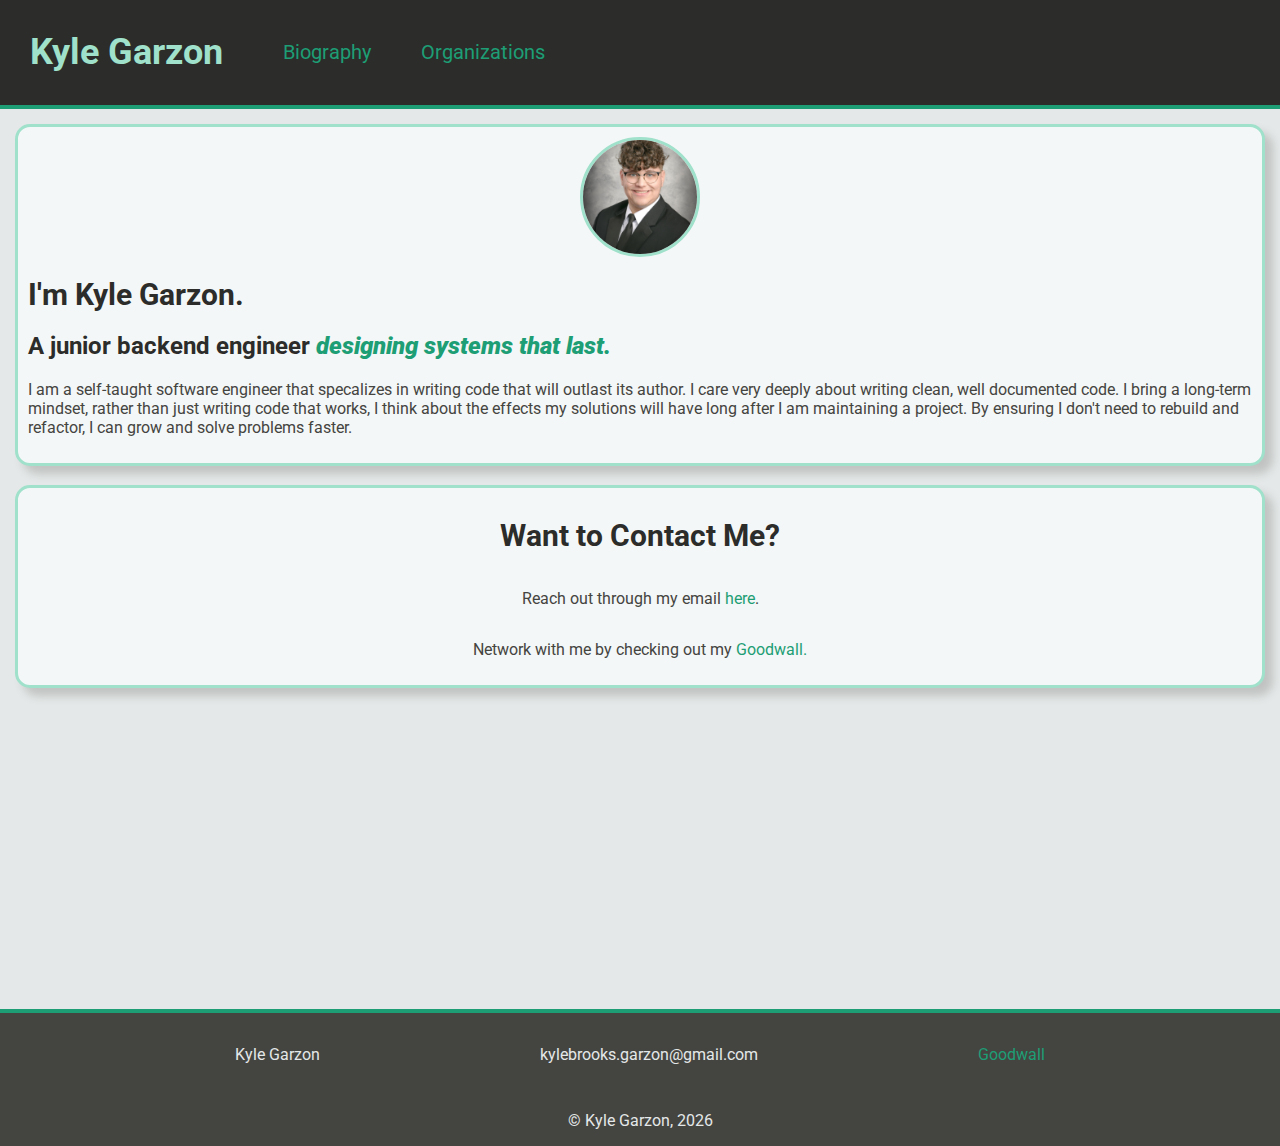
<file: index.html>
<!DOCTYPE html>
<html>
    <head>
        <meta charset="UTF-8">
        <meta name="viewport" content="width=device-width, intial-scale=1.0">
        <title>Kyle Garzon</title>
        <link rel="preconnect" href="https://fonts.googleapis.com">
        <link rel="preconnect" href="https://fonts.gstatic.com" crossorigin>
        <link href="https://fonts.googleapis.com/css2?family=Roboto:ital,wght@0,100..900;1,100..900&display=swap" rel="stylesheet">
        <link rel="stylesheet" href="style.css">
        <script src="./components.js"></script>
    </head>

    <body>
        <site-header></site-header>
        <div class="main">
            <div class="card">
                <img class="profile-img" src="./images/headshot.png" alt="Kyle Garzon">
                <div>
                    <h1>I'm Kyle Garzon.</h1>
                    <h2>A junior backend engineer <span class="teal">designing systems that last.</span></h2>
                    <p>I am a self-taught software engineer that specalizes in writing code that will outlast its author. I care very deeply about writing clean, well documented code. I bring a long-term mindset, rather than just writing code that works, I think about the effects my solutions will have long after I am maintaining a project. By ensuring I don't need to rebuild and refactor, I can grow and solve problems faster.</p>
                </div>
            </div>
            <br>
            <div class="card">
                <h1>Want to Contact Me?</h1>
                <p>Reach out through my email <a href="mailto:kylebrooks.garzon@gmail.com" target="_blank">here</a>.</p>
                <p>Network with me by checking out my <a href="https://www.goodwall.io/kyle-garzon-cca5" target="_blank">Goodwall.</a></p>
            </div>
        </div>
        <site-footer></site-footer>
    </body>
</html>
</file>
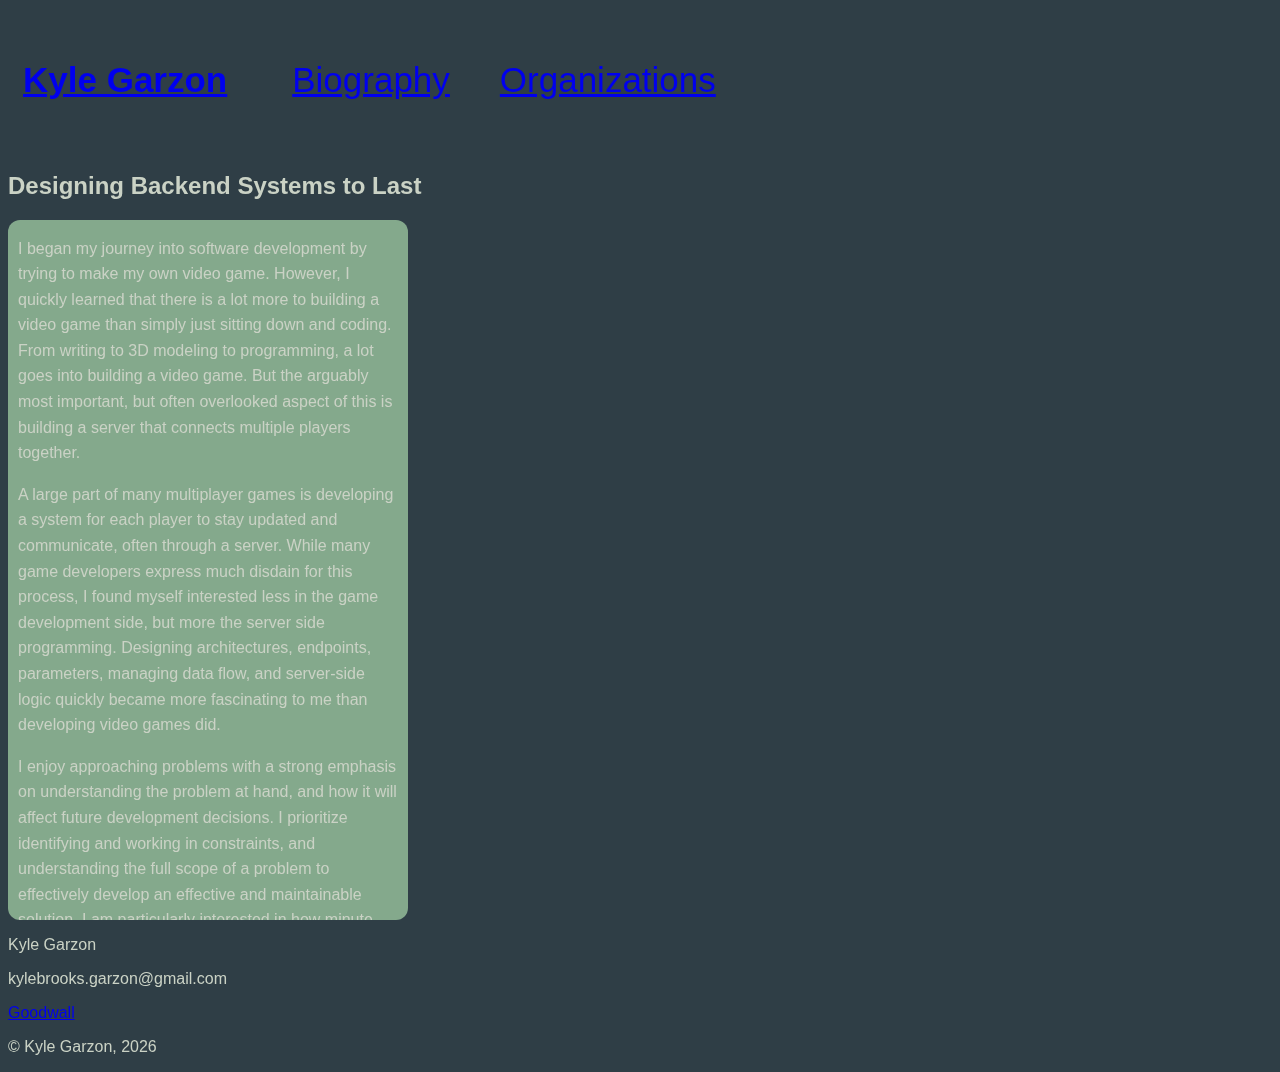
<file: biography/index.html>
<!DOCTYPE html>
<html>
    <head>
        <meta charset="UTF-8">
        <meta name="viewport" content="width=device-width, initial-scale=1.0">
        <title>Kyle Garzon</title>
        <link rel="preconnect" href="https://fonts.googleapis.com">
        <link rel="preconnect" href="https://fonts.gstatic.com" crossorigin>
        <link href="https://fonts.googleapis.com/css2?family=Roboto:ital,wght@0,100..900;1,100..900&display=swap" rel="stylesheet">
        <link rel="stylesheet" href="./bio-style.css">
    </head>
    <body>
        <nav>
            <h1>
                <a href="../index.html">Kyle Garzon</a>
            </h1>
            <a href="./index.html">Biography</a>
            <a href="../organizations/index.html">Organizations</a>
        </nav>
        <div class="main">
            
            <div class="card">
               <h2>Designing Backend Systems to Last</h2>
                    <div class="text-card">
                        <p>I began my journey into software development by trying to make my own video game. However, I quickly learned that there is a lot more to building a video game than simply just sitting down and coding. From writing to 3D modeling to programming, a lot goes into building a video game. But the arguably most important, but often overlooked aspect of this is building a server that connects multiple players together.</p>
                        <p>A large part of many multiplayer games is developing a system for each player to stay updated and communicate, often through a server. While many game developers express much disdain for this process, I found myself interested less in the game development side, but more the server side programming. Designing architectures, endpoints, parameters, managing data flow, and server-side logic quickly became more fascinating to me than developing video games did.</p>
                        <p>I enjoy approaching problems with a strong emphasis on understanding the problem at hand, and how it will affect future development decisions. I prioritize identifying and working in constraints, and understanding the full scope of a problem to effectively develop an effective and maintainable solution. I am particularly interested in how minute design decisions can impact a project over time, and ensuring that I make the right decisions to ensure scalability, security, and a positive developer experience, even when I no longer am working on a project.</p>
                        <p>Currently I am developing my skills as a software engineer through hobby projects, and I plan to attend the University of Oklahoma for Computer Science beginning next fall. I am currently continuing the development of a site to display my portfolio, along with other various projects that solve problems I and many of my classmates encounter in their daily life. This process has taught me the fundamentals of writing backend software and APIs with Golang, and connecting this software with a functional frontend built with JavaScript.</p>
                    </div>
                </div>
            </div>  
        </div>
    </body>   
    <footer>
        <div class="contact">
            <p>Kyle Garzon</p>
            <p>kylebrooks.garzon@gmail.com</p>
            <a href="https://www.goodwall.io/kyle-garzon-cca5" target="_blank">Goodwall</a>
        </div>
        <p>© Kyle Garzon, 2026</p>
    </footer>

</html>
</file>
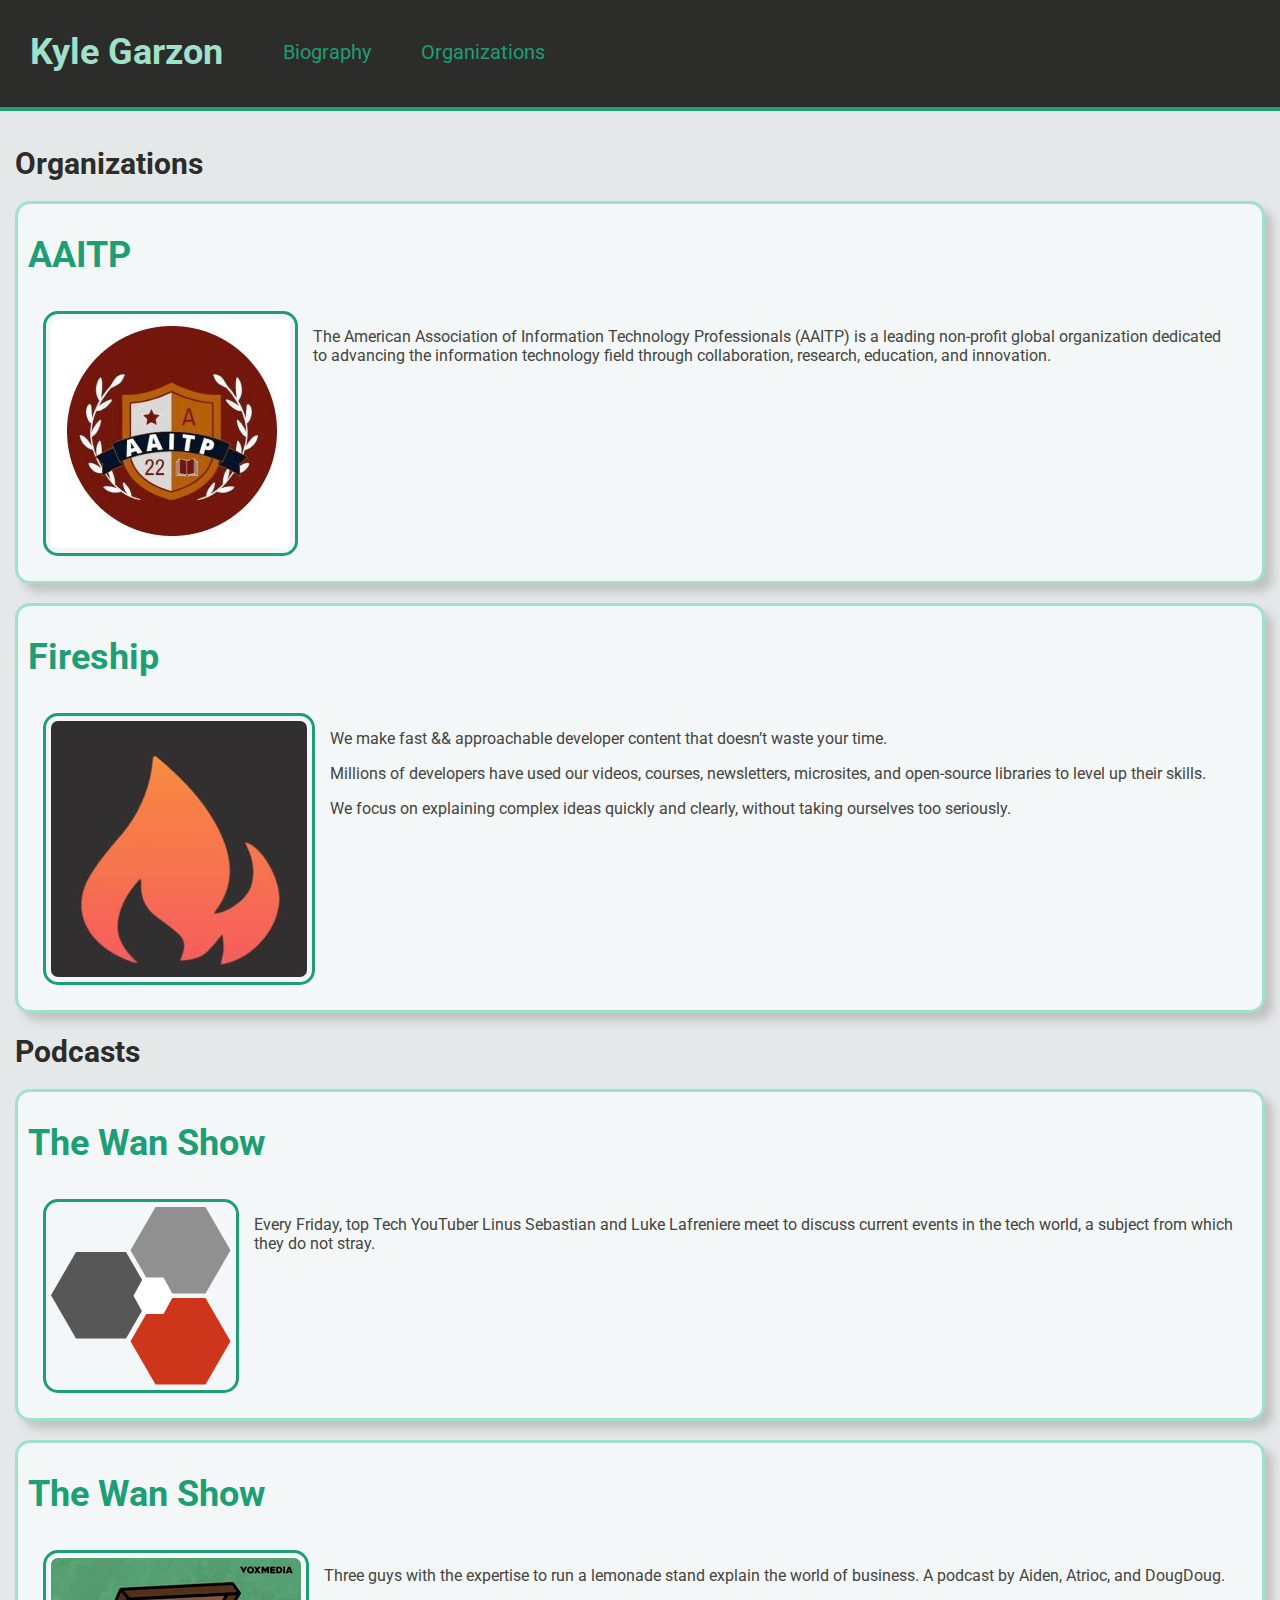
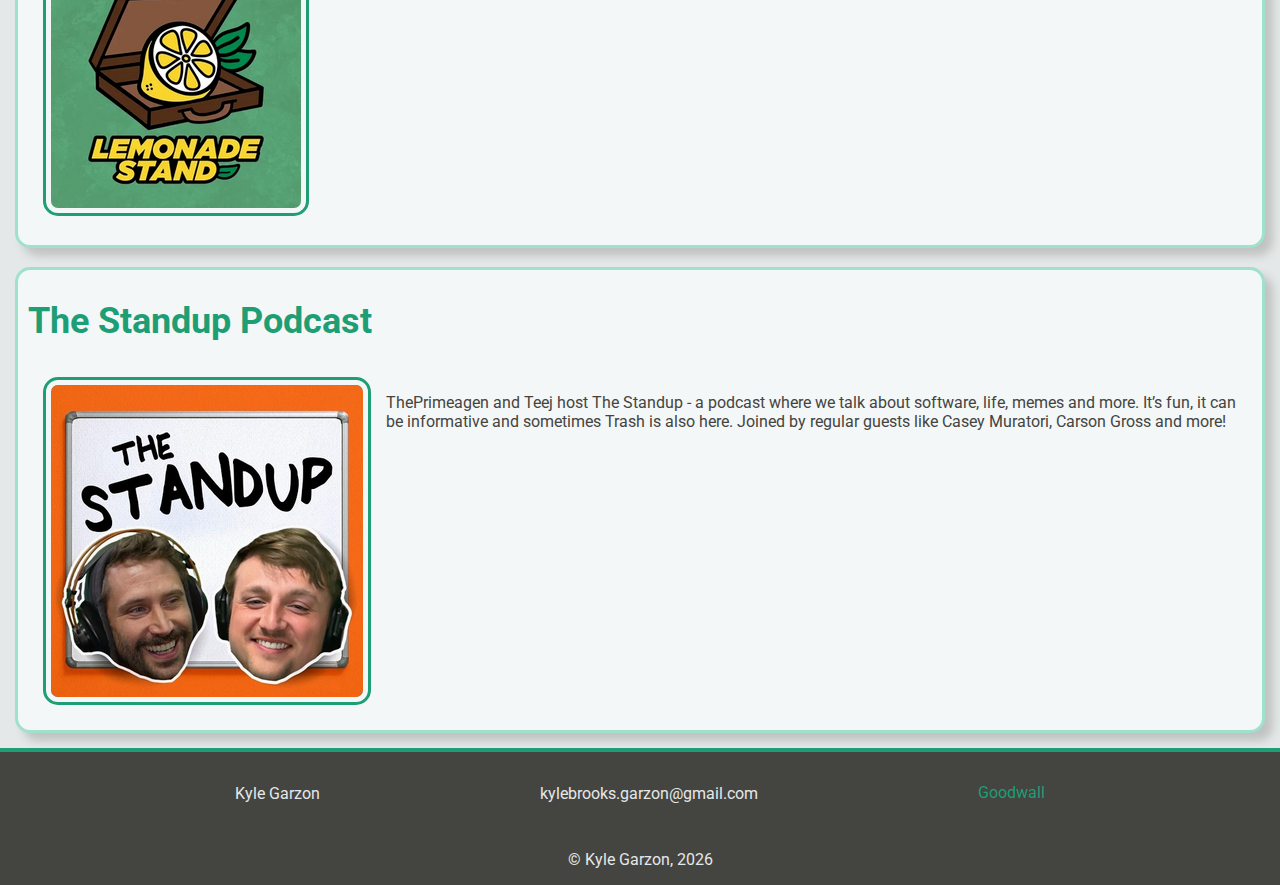
<file: organizations/index.html>
<!DOCTYPE html>
<html>
    <head>
        <meta charset="UTF-8">
        <meta name="viewport" content="width=device-width, intial-scale=1.0">
        <title>Kyle Garzon</title>
        <link rel="preconnect" href="https://fonts.googleapis.com">
        <link rel="preconnect" href="https://fonts.gstatic.com" crossorigin>
        <link href="https://fonts.googleapis.com/css2?family=Roboto:ital,wght@0,100..900;1,100..900&display=swap" rel="stylesheet">
        <link rel="stylesheet" href="./org-style.css">
    </head>

    <body>
        <nav>
            <h1>
                <a href="../index.html">Kyle Garzon</a>
            </h1>
            <a href="../biography/index.html" class="nav-link">Biography</a>
            <a href="./index.html">Organizations</a>
        </nav>
        <div class="main">
            <h1>Organizations</h1>
            <div class="card">
                <h1><a href="https://aaitp.org/" target="_blank">AAITP</a></h1>
                <div class="card-content">
                    <img src="./images/aaitp-logo.jpeg" alt="AAITP Logo">
                    <p>
                        The American Association of Information Technology Professionals (AAITP) is a leading non-profit global organization dedicated to advancing the information technology field through collaboration, research, education, and innovation.
                    </p>
                </div>
            </div>
            <br>
            <div class="card">
                <h1><a href="fireship.dev" target="_blank">Fireship</a></h1>
                <div class="card-content">
                    <img src="./images/fireship-logo.jpeg" alt="Fireship Logo">
                    <div class="text">
                        <p>We make fast && approachable developer content that doesn’t waste your time.</p>
                        <p>Millions of developers have used our videos, courses, newsletters, microsites, and open-source libraries to level up their skills.</p>
                        <p>We focus on explaining complex ideas quickly and clearly, without taking ourselves too seriously.</p>
                    </div>
                </div>
            </div>
            <h1>Podcasts</h1>
            <div class="card">
                <h1><a href="wan.show" target="_blank">The Wan Show</a></h1>
                <div class="card-content">
                    <img src="./images/wan logo.svg" alt="Wan Show Logo">
                    <p>Every Friday, top Tech YouTuber Linus Sebastian and Luke Lafreniere meet to discuss current events in the tech world, a subject from which they do not stray.</p>
                </div>
            </div>
            <br>
            <div class="card">
                <h1><a href="https://www.youtube.com/@LemonadeStandPodcast" target="_blank">The Wan Show</a></h1>
                <div class="card-content">
                    <div class="img-card">
                        <img src="./images/lemonade-stand.png" alt="Lemonade Stand Logo">
                    </div>
                    <div class="text-card">
                            <p>Three guys with the expertise to run a lemonade stand explain the world of business. A podcast by Aiden, Atrioc, and DougDoug.</p>
                    </div>
                </div>
            </div>
            <br>
            <div class="card">
                <h1><a href="https://thestanduppod.com/" target="_blank">The Standup Podcast</a></h1>
                <div class="card-content">
                    <img src="./images/the-standup.png" alt="The Standup logo">
                    <p>ThePrimeagen and Teej host The Standup - a podcast where we talk about software, life, memes and more. It’s fun, it can be informative and sometimes Trash is also here. Joined by regular guests like Casey Muratori, Carson Gross and more!</p>
                </div>
            </div>
        </div>
    </body>
    <footer>
        <div class="contact">
            <p>Kyle Garzon</p>
            <p>kylebrooks.garzon@gmail.com</p>
            <a href="https://www.goodwall.io/kyle-garzon-cca5" target="_blank">Goodwall</a>
        </div>
        <p>© Kyle Garzon, 2026</p>
    </footer>
</html>
</file>
<file: style.css>
* {
    box-sizing: border-box;
}

html, body {
    font-family: "Roboto", sans-serif;
    margin: 0;
    padding: 0;
    height: 100%;
}

nav {
    background-color: #2C2C2A;
    display: flex;
    align-items: baseline;
    align-items: center;
    gap: 50px;
    border-bottom: 4px solid #1D9E75;
    padding-left: 20px;
}

nav h1 {
    padding: 10px;
    display: flex;
}

nav h1 a {
    color: #9FE1CB;
    font-size: 36px;
    display: flex;
    margin: 0;
    padding: 0;
    text-decoration: none;
    cursor: pointer;
    transition: color 0.2s ease;
}

nav h1 a:hover {
    color:#1D9E75;
}

nav h1 a:active {
    color:#0F6E56;
}

nav a {
    font-size: 20px;
    display: flex;
    margin: 0;
    padding: 0;
    color: #1D9E75;
    text-decoration: none;
    transition: color 0.2s ease;
}

nav a:hover {
    color:#9FE1CB;
}

nav a:active {
    color:#0F6E56;
}

.main {
    padding-top: 1px;
    margin-top: 0;
    min-height: 100%;
    background-color: #e4e8e8;
    padding: 15px;
    align-items: center;
}

.main .teal {
    color: #1D9E75;
    font-weight: 900;
    font-style: italic;
}

.main h1 {
    color: #2C2C2A;
    font-size: 30px;
}

.main h2 {
    color: #2C2C2A;
    font-size: 24px;
}

.main p {
    color: #444441;
    font-size: 16px;
}

.main a {
    font-size: 16px;
    margin: 0;
    padding: 0;
    color: #1D9E75;
    text-decoration: none;
    transition: color 0.2s ease;
}

.main a:hover {
    color:#9FE1CB;
}

.main a:active {
    color:#0F6E56;
}

.main .card {
    display: flex;
    flex-direction: column;
    align-items: center;
    justify-content: space-between;
    background-color: #f4f7f7;
    border: 3px solid #9FE1CB;
    border-radius: 15px;
    width: 100%;
    height: 30%;
    padding: 10px;
    box-shadow: 8px 8px 8px rgba(88, 87, 80, 0.25);

}

.main .card .profile-img {
    width: 120px;
    height: 120px;
    border-radius: 50%;
    object-fit: cover;
    border: 3px solid #9FE1CB;
}

footer {
    border-top: 4px solid #1D9E75;;
    padding-top: 1px;
    margin-top: 0;
    background-color: #444441;
    display: flex;
    justify-content: center;
    align-items: center;
    flex-direction: column;
    font-size: 16px;
}

footer .contact {
    font-size: 16px;
    padding: 15px;
    color: #e4e8e8;
    display: flex;
    flex-direction: row;
    justify-content: space-evenly;
    align-items: center;
    width: 100%;
}

footer .contact a {
    text-decoration: none;
    color: #1D9E75;
}

footer a:hover {
    color:#9FE1CB;
}

footer a:active {
    color:#0F6E56;
}

footer p {
    font-size: 16px;
    color: #e4e8e8;
}
</file>
<file: biography/bio-style.css>
/* https://coolors.co/palette/cad2c5-84a98c-52796f-354f52-2f3e46 */


* {
    box-sizing: border-box;
}

body {
    background-color: #2F3E46;
    color: #CAD2C5;
    font-family: "Inter", sans-serif;
}


h1 {
    padding: 15px;
    font-size: 55px;
}

.gradient-text {
    background: linear-gradient(to right, #CAD2C5, #84A98C);
    -webkit-background-clip: text;
    background-clip: text;
    color: transparent;
}

nav {
    display: flex;
    align-items: baseline;
    align-items: center;
    gap: 50px;
}

nav a {
    font-size: 35px;
    display: flex;
    margin: 0;
    padding: 0;
}

nav a:visited {
    color:#CAD2C5;
}

nav a:active {
    color:#84A98C;
}


.bio-card {
    display: flex;               
    flex-direction: column;     
    background-color: #CAD2C5;           
    padding: 15px;
    border-radius: 12px;        
    box-shadow: 0 4px 12px rgba(0, 0, 0, 0.2);
    max-width: 90%;            
    margin: 20px auto;           
}

.bio-card h2 {
    color: #2F3E46;
}

.bio-content {
    display: flex;
    flex-direction: row;
    align-items: flex-start;
    gap: 20px;
}

.img-card {

    background-color: #84A98C;
    border: 6px solid #84A98C;
    border-radius: 12px;

    width: 292px;
    height: auto;
    display: flex;
}

.img-card img {
    width: 100%;
    height: auto;
    display: block;
    border-radius: 8px; /* slightly smaller than parent so border shows */
}


.text-card {

    width: 400px;

    max-height: 700px;
    overflow-y: auto;
    padding-right: 10px;

    background-color: #84A98C;
    color: #CAD2C5;
    border-radius: 12px;

    text-align: left;

    flex: 1;
    line-height: 1.6;
    overflow-wrap: break-word;
}

.text-card p {
    padding-left: 10px;
}
</file>
<file: organizations/org-style.css>
* {
    box-sizing: border-box;
}

html, body {
    font-family: "Roboto", sans-serif;
    margin: 0;
    padding: 0;
    height: 100%;
}

nav {
    background-color: #2C2C2A;
    display: flex;
    align-items: baseline;
    align-items: center;
    gap: 50px;
    border-bottom: 4px solid #1D9E75;
    padding-left: 20px;
}

nav h1 {
    padding: 10px;
    display: flex;
}

nav h1 a {
    color: #9FE1CB;
    font-size: 36px;
    display: flex;
    margin: 0;
    padding: 0;
    text-decoration: none;
    cursor: pointer;
    transition: color 0.2s ease;
}

nav h1 a:hover {
    color:#1D9E75;
}

nav h1 a:active {
    color:#0F6E56;
}

nav a {
    font-size: 20px;
    display: flex;
    margin: 0;
    padding: 0;
    color: #1D9E75;
    text-decoration: none;
    border-bottom: 2px solid transparent;
    transition: color 0.2s ease;
}

nav a:hover {
    color:#9FE1CB;
    border-bottom-color: #9FE1CB;
}
nav a:active {
    color:#0F6E56;
}

.main {
    padding-top: 1px;
    margin-top: 0;
    min-height: 100%;
    background-color: #e4e8e8;
    padding: 15px;
    align-items: center;
}

.main .teal {
    color: #1D9E75;
    font-weight: 900;
    font-style: italic;
}

.main h1 {
    color: #2C2C2A;
    font-size: 30px;
}

.main h1 a {
    color: #1D9E75;
    font-size: 36px;
    display: flex;
    margin: 0;
    padding: 0;
    text-decoration: none;
    cursor: pointer;
    transition: color 0.2s ease;
}

.main h1 a:hover {
    color:#9FE1CB;
}

.main h1 a:active {
    color:#0F6E56;
}

.main h2 {
    color: #2C2C2A;
    font-size: 24px;
}

.main img {
    border: 3px solid #1D9E75;
    border-radius: 15px;
    padding: 5px;
}

.main p {
    color: #444441;
    font-size: 16px;
}

.main a {
    font-size: 16px;
    margin: 0;
    padding: 0;
    color: #1D9E75;
    text-decoration: none;
    transition: color 0.2s ease;
}

.main a:hover {
    color:#9FE1CB;
}

.main a:active {
    color:#0F6E56;
}

.main .card {
    display: flex;
    flex-direction: column;
    background-color: #f4f7f7;
    border: 3px solid #9FE1CB;
    border-radius: 15px;
    width: 100%;
    height: 30%;
    padding: 10px;
    box-shadow: 8px 8px 8px rgba(88, 87, 80, 0.25);

}

.main .card .card-content {
    display: flex;
    flex-direction: row;
    gap: 15px;
    padding: 15px;    
}

footer {
    border-top: 4px solid #1D9E75;;
    padding-top: 1px;
    margin-top: 0;
    background-color: #444441;
    display: flex;
    justify-content: center;
    align-items: center;
    flex-direction: column;
    font-size: 16px;
}

footer .contact {
    font-size: 16px;
    padding: 15px;
    color: #e4e8e8;
    display: flex;
    flex-direction: row;
    justify-content: space-evenly;
    align-items: center;
    width: 100%;
}

footer .contact a {
    color: #1D9E75;
    text-decoration: none;
    border-bottom: 2px solid transparent;
    transition: color 0.2s ease;
}

footer a:hover {
    color:#9FE1CB;
    border-bottom-color: #9FE1CB;
}

footer a:active {
    color:#0F6E56;
}

footer p {
    font-size: 16px;
    color: #e4e8e8;
}
</file>
